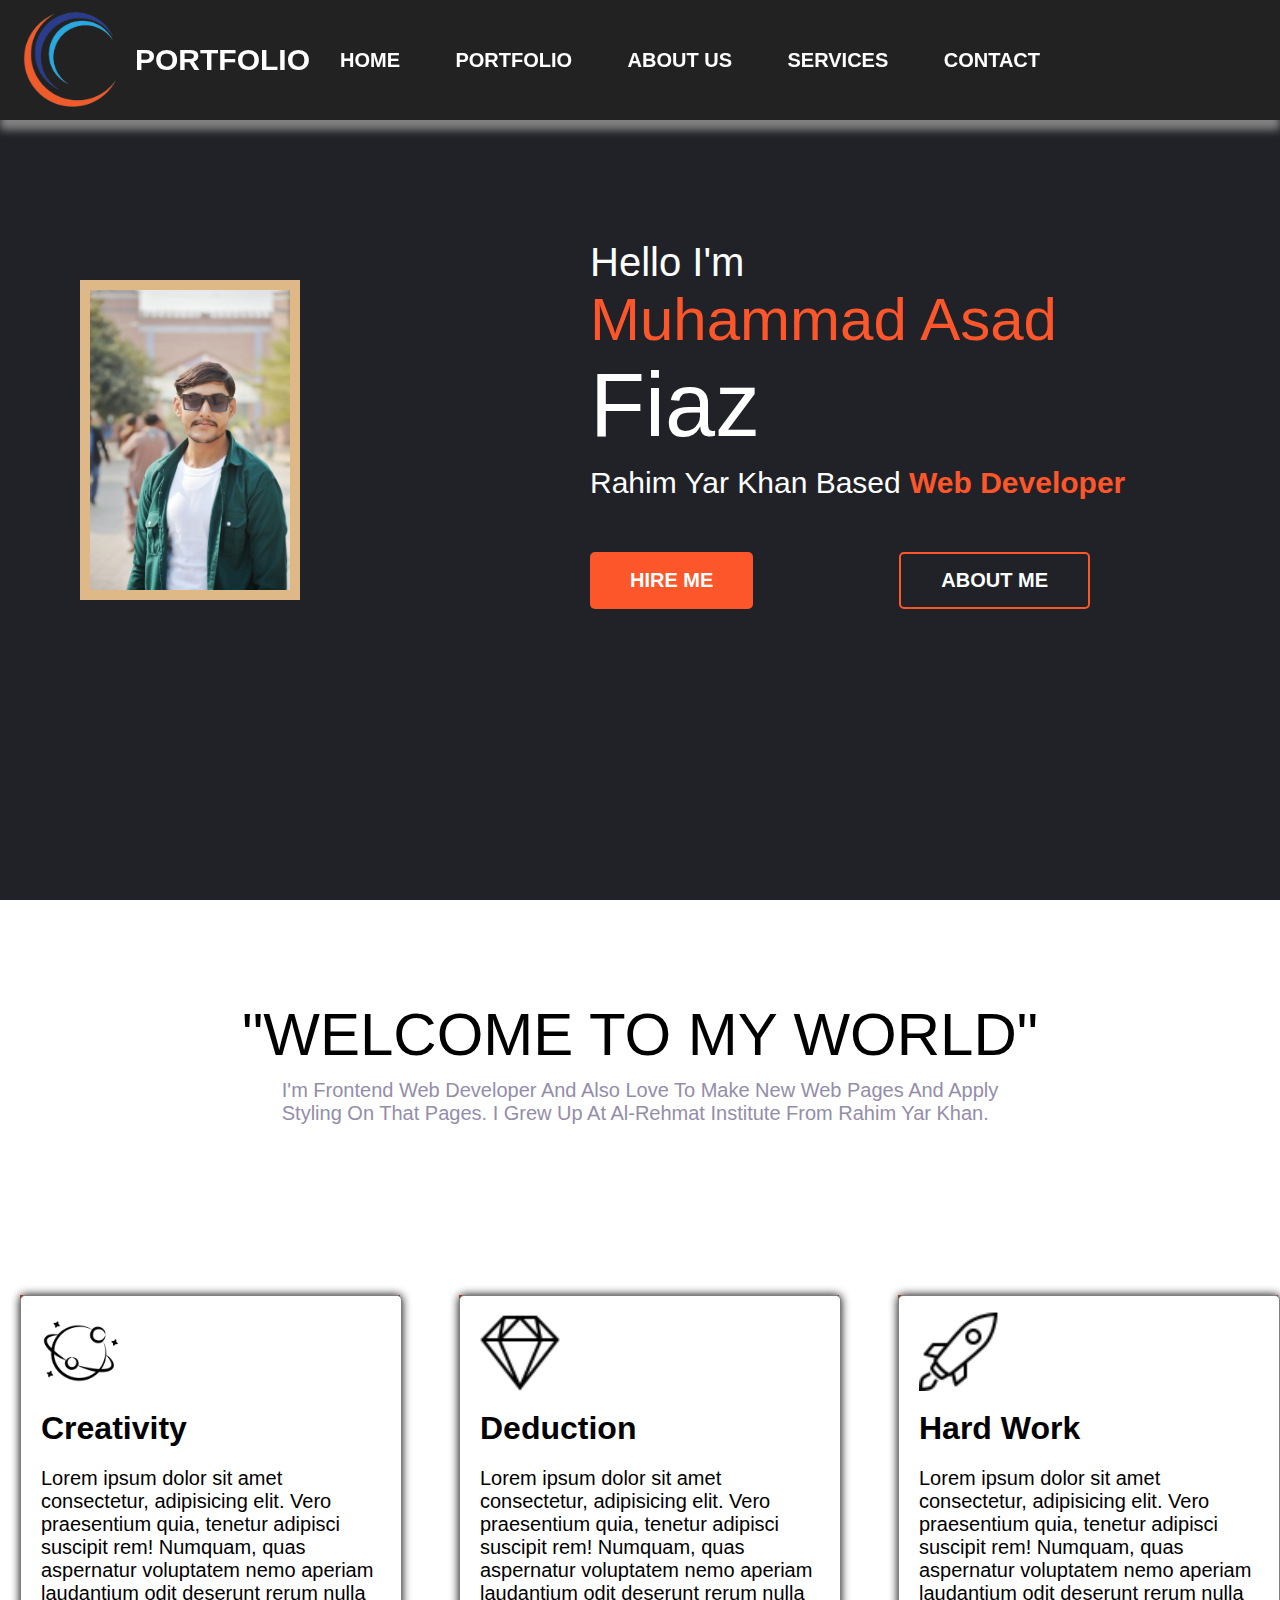
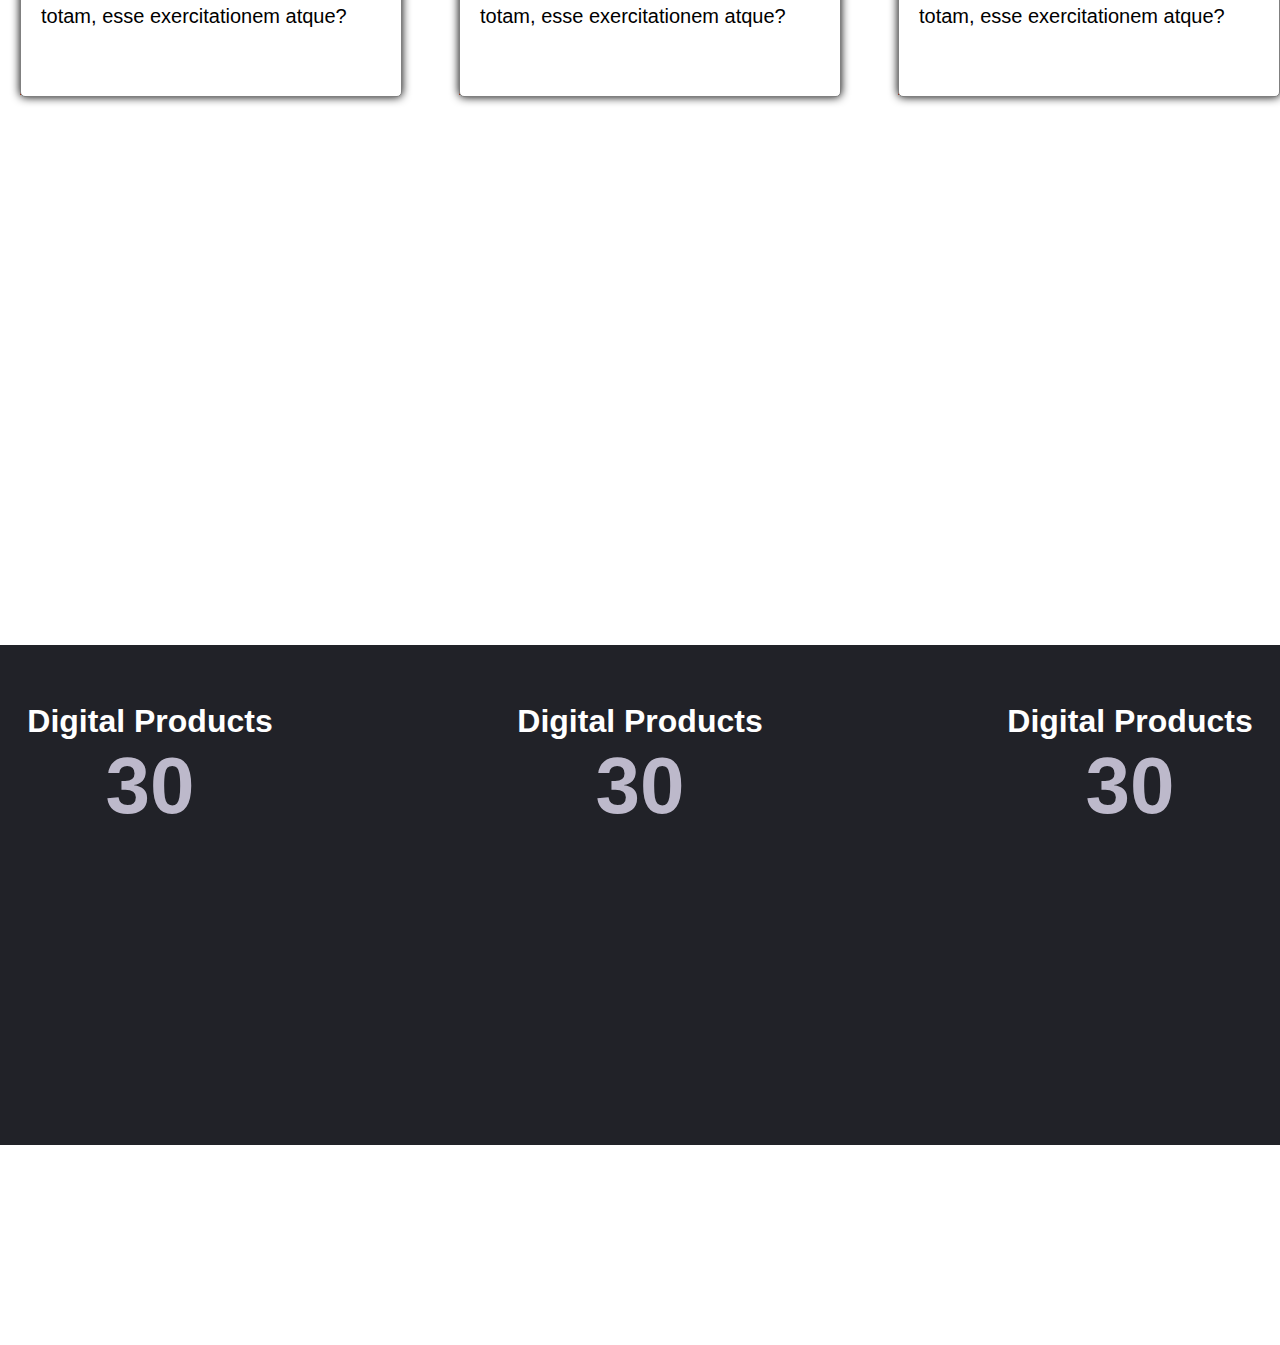
<file: index.html>
<!DOCTYPE html>
<html lang="en">
<head>
    <meta charset="UTF-8">
    <meta name="viewport" content="width=device-width, initial-scale=1.0">
    <title>Document</title>
    <link rel="stylesheet" href="css/header-main.css">
    <link rel="stylesheet" href="css/middle-section.css">
    <link rel="stylesheet" href="css/my-world-main.css">
    <link rel="stylesheet" href="css/projects-info-main.css">

    <link rel="stylesheet" href="https://cdnjs.cloudflare.com/ajax/libs/font-awesome/6.4.0/css/all.min.css" integrity="sha512-iecdLmaskl7CVkqkXNQ/ZH/XLlvWZOJyj7Yy7tcenmpD1ypASozpmT/E0iPtmFIB46ZmdtAc9eNBvH0H/ZpiBw==" crossorigin="anonymous" referrerpolicy="no-referrer" />
</head>
<body>
    
    
    <div class="header-main">
        <div class="header-section">
            <div class="icon-main">
                <img class="icon" src="icons/circle-line-logo.png" alt="">
                <div class="text-portfolio">
                    <p>PORTFOLIO</p>
                </div>
                <div class="links">
                    <a href="">HOME</a>
                    <a href="">PORTFOLIO</a>
                    <a href="">ABOUT US</a>
                    <a href="">SERVICES</a>
                    <a href="">CONTACT</a>
                </div>
                <div class="social-media">
                    <i class="fa-brands fa-facebook-f" style="color: white; font-size: 30px;"></i>
                    <!-- <img class="fb-icon" src="icons/facebook.png" alt=""> -->
                    <i class="fa-brands fa-twitter" style="color: white; font-size: 30px;"></i>
                    <!-- <img class="twiter-icon" src="icons/twiter.png" alt=""> -->
                    <i class="fab fa-linkedin-in" style="color: white; font-size: 30px;"></i>
                    <!-- <img class="linkedin-icon" src="icons/linkedin.png" alt=""> -->
                </div>
            </div>
        </div>
    </div>
    <div class="middle-section">
        <div class="middle-main">
            <div class="img-main">
                <div class="photo">
                    <img class="my-pic" src="images/pic.jpeg" alt="">
                </div>
            </div>
            <div class="text-main">
                <div class="text">
                    <p>hello i'm <br> <span class="asad">muhammad asad</span> <br>
                        <span class="fiaz">fiaz</span> <br>
                        <span class="city">rahim yar khan based <span class="pation">web developer</span> </span>
                    </p>
                </div>
                <div class="button-main">
                    <button class="hire">hire me</button>
                    <button class="about">about me</button>
                </div>
            </div>
        </div>
    </div>
    <div class="my-world-main">
        <div class="welcome-text">
            <p>"welcome to my world"</p>
        </div>
        <div class="para-main">
            <span class="para">i'm frontend web developer and also
                love to make new web pages and apply <br> styling on that pages.
                i grew up at al-rehmat institute from rahim yar khan.</span>
        </div>
        <div class="container">
            <div class="boxes">
                <div class="before-color">
                    <div class="box1">
                        <img class="planet" src="icons/icons8-planet-99.png" alt="">
                        <h1>Creativity</h1>
                        <div class="creative-text-main">
                            <p class="crative-text">Lorem ipsum dolor sit amet consectetur, adipisicing elit. 
                                Vero praesentium quia, tenetur adipisci suscipit rem! Numquam, quas aspernatur 
                                voluptatem nemo aperiam laudantium odit 
                                deserunt rerum nulla totam, esse exercitationem atque?</p>
                        </div>
                    </div>
                </div>
                <div class="before-color">
                    <div class="box1">
                        <img class="planet" src="icons/icons8-diamond-50.png" alt="">
                        <h1>Deduction</h1>
                        <div class="creative-text-main">
                            <p class="crative-text">Lorem ipsum dolor sit amet consectetur, adipisicing elit. 
                                Vero praesentium quia, tenetur adipisci suscipit rem! Numquam, quas aspernatur 
                                voluptatem nemo aperiam laudantium odit 
                                deserunt rerum nulla totam, esse exercitationem atque?</p>
                        </div>
                    </div>
                </div>
                <div class="before-color">
                    <div class="box1">
                        <img class="planet" src="icons/icons8-rocket-50.png" alt="">
                        <h1>Hard Work</h1>
                        <div class="creative-text-main">
                            <p class="crative-text">Lorem ipsum dolor sit amet consectetur, adipisicing elit. 
                                Vero praesentium quia, tenetur adipisci suscipit rem! Numquam, quas aspernatur 
                                voluptatem nemo aperiam laudantium odit 
                                deserunt rerum nulla totam, esse exercitationem atque?</p>
                        </div>
                    </div>
                </div>
            </div>
        </div>
    </div>
    <div class="projects-info-main">
        <div class="box-bottom">
            <div class="blocks">
                <div class="products">
                    <i class="fa-solid fa-plug" style="font-size: 50px;color: orange;margin-top: 10px;margin-left: 130px;"></i>
                    <h1>Digital Products</h1>
                    <h2>30</h2>
                </div>
                <div class="products">
                    <i class="fa-solid fa-plug" style="font-size: 50px;color: orange;margin-top: 10px;margin-left: 130px;"></i>
                    <h1>Digital Products</h1>
                    <h2>30</h2>
                </div>
                <div class="products">
                    <i class="fa-solid fa-plug" style="font-size: 50px;color: orange;margin-top: 10px;margin-left: 130px;"></i>
                    <h1>Digital Products</h1>
                    <h2>30</h2>
                </div>
            </div>
        </div>
    </div>
    <!-- <div class="project-icon">
        <i class="fa-solid fa-plug" style="font-size: 50px;color: orange;margin-top: 150px;margin-left: 130px;border: 2px solid purple;"></i>
        
    </div>
    <div class="project-icon2">
        <i class="fa-regular fa-user" style="font-size: 50px;color: orange;"></i>
    </div> -->
</body>
</html>
</file>
<file: css/header-main.css>
*{
    padding: 0;
    margin: 0;
    font-family: sans-serif;
}
.header-main{
    position: fixed;
    right: 0;
    left: 0;
    z-index: 100;
    box-shadow: 0 10px 8px gray;
    background-color: #222222;
}
.header-section{
    /* height: 120px; */
    /* border: 2px solid red; */
}
.icon-main{
    display: flex;
    align-items: center;
    padding: 10px 0;
    /* border: 1px solid blue; */
}
.icon{
    /* border: 2px solid purple; */
    width: 100px;
    height: 100px;
    margin-left: 20px;
    object-fit: contain;
}
.text-portfolio{
    margin-left: 15px;
    font-weight: bold;
    font-size: 30px;
    color: white;
}
.links{
    width: 700px;
    display: flex;
    margin-left: 30px;
    justify-content: space-between;
    /* border: 2px solid burlywood; */
}
.links a{
    font-size: 20px;
    font-weight: bold;
    text-decoration: none;
    color: white;
}
.links a:hover{
    color: #ED5027;
}
.social-media{
    width: 150px;
    display: flex;
    border-left: 3px solid white;
    justify-content: space-between;
    margin-left: 30px;
    padding-left: 10px;
    /* border: 1px solid green; */
}
.fb-icon{
    width: 50px;
    height: 50px;
}
.linkedin-icon{
    width: 50px;
    height: 50px;
}
.twiter-icon{
    width: 50px;
    height: 50px;
}
</file>
<file: css/middle-section.css>
*{
    padding: 0;
    margin: 0;
    font-family: sans-serif;
}
.middle-main{
    height: 900px;
    display: flex;
    background-color: #212228;
}
.img-main{
    
}
.photo{
    position: relative;
}
.photo::before{
    position: absolute;
    content: '';
    width: 220px;
    height: 320px;
    margin-top: 280px;
    margin-left: 80px;
    background-color: burlywood;
}
.my-pic{
    margin-top: 240px;
    position: relative;
    margin-left: 90px;
    width: 200px;
    height: 400px;
    object-fit: contain;
}
.text-main{
    margin-left: 300px;
    width: 700px;
    margin-top: 240px;
    /* border: 2px solid red; */
}
.text p{
    color: white;
    text-transform: capitalize;
    font-size: 40px;
}
.asad{
    font-size: 60px;
    color: #FD562A;
}
.fiaz{
    font-size: 90px; 
}
.city{
    font-size: 30px;
}
.pation{
    color: #FD562A;
    font-weight: bold;
}
.button-main{
    margin-top: 50px;
    /* border: 2px solid red; */
    width: 500px;
    display: flex;
    justify-content: space-between;
}
.hire{
    text-transform: uppercase;
    font-weight: bold;
    font-size: 20px;
    background-color: #FD562A;
    color: white;
    border: none;
    outline: none;
    border-radius: 5px;
    padding: 15px 40px;
}
.about{
    text-transform: uppercase;
    font-weight: bold;
    font-size: 20px;
    padding: 15px 40px;
    color: white;
    outline: none;
    border-radius: 5px;
    background-color: #212228;
    border: 2px solid #FD562A;
}
.hire:hover{
    background-color: #BF2902;
}
.about:hover{
    background-color: #FD562A;
}
</file>
<file: css/my-world-main.css>
*{
    padding: 0;
    margin: 0;
    font-family: sans-serif;
}
.welcome-text{
    margin-top: 100px;
    display: flex;
    justify-content: center;
    /* border: 2px solid blue; */
}
.welcome-text p{
    font-family: 'Heebo', sans-serif;
    font-family: 'Kumbh Sans', sans-serif;
    font-family: 'Montserrat', sans-serif;
    text-transform: uppercase;
    font-size: 60px;
}
.para-main{
    margin-top: 10px;
    display: flex;
    justify-content: center;
    /* border: 2px solid green; */
}
.para{
    text-transform: capitalize;
    color: #948DAA;
    font-size: 20px;
}
.container{
    height: 600px;
    /* border:2px solid yellow; */
}
.boxes{
    margin-top: 170px;
    margin-left: 20px;
    height: 450px;
    display: flex;
    justify-content: space-between;
    /* border: 2px solid salmon; */
}
.before-color{
    position: relative;
}
.before-color::before{
    position: absolute;
    content: '';
    height: 400px;
    width: 380px;
    z-index:-22;
    background-color: #ED5027;
}
.box1{
    height: 400px;
    width: 380px;
    background-color: white;
    box-shadow: 0 0 10px black;
    border: 1px solid gray;
    border-radius: 5px;
}
.box1 h1{
    margin-top: 15px;
    margin-left: 20px;
}
.planet{
    height: 80px;
    height: 80px;
    margin-top: 15px;
    margin-left: 20px;
}
.creative-text-main{
    width: 350px;
    margin-left: 20px;
    /* border: 1px solid saddlebrown; */
}
.crative-text{
    font-size: 20px;
    margin-top: 20px;
}
</file>
<file: css/projects-info-main.css>
*{
    padding: 0;
    margin: 0;
    font-family: sans-serif;
}
.projects-info-main{
    position: relative;
    margin-top: 190px;
    height: 500px;
    background-color: #212228;
}
.project-icon{
    margin-top: 20px;
    /* border: 2px solid red; */
}
.box-bottom{
    border: none;
    height: 700px;
}
.blocks{
    margin-top: 350px;
    display: flex;
    justify-content: space-between;
    /* border: 2px solid green; */
    height: 200px;
}
.products{
    width: 300px;
    /* border: 1px solid red; */
}
.products h1{
    text-align: center;
    color: white;
}
.products h2{
    text-align: center;
    font-size: 80px;
    color: #BDB9CB;
}
</file>
